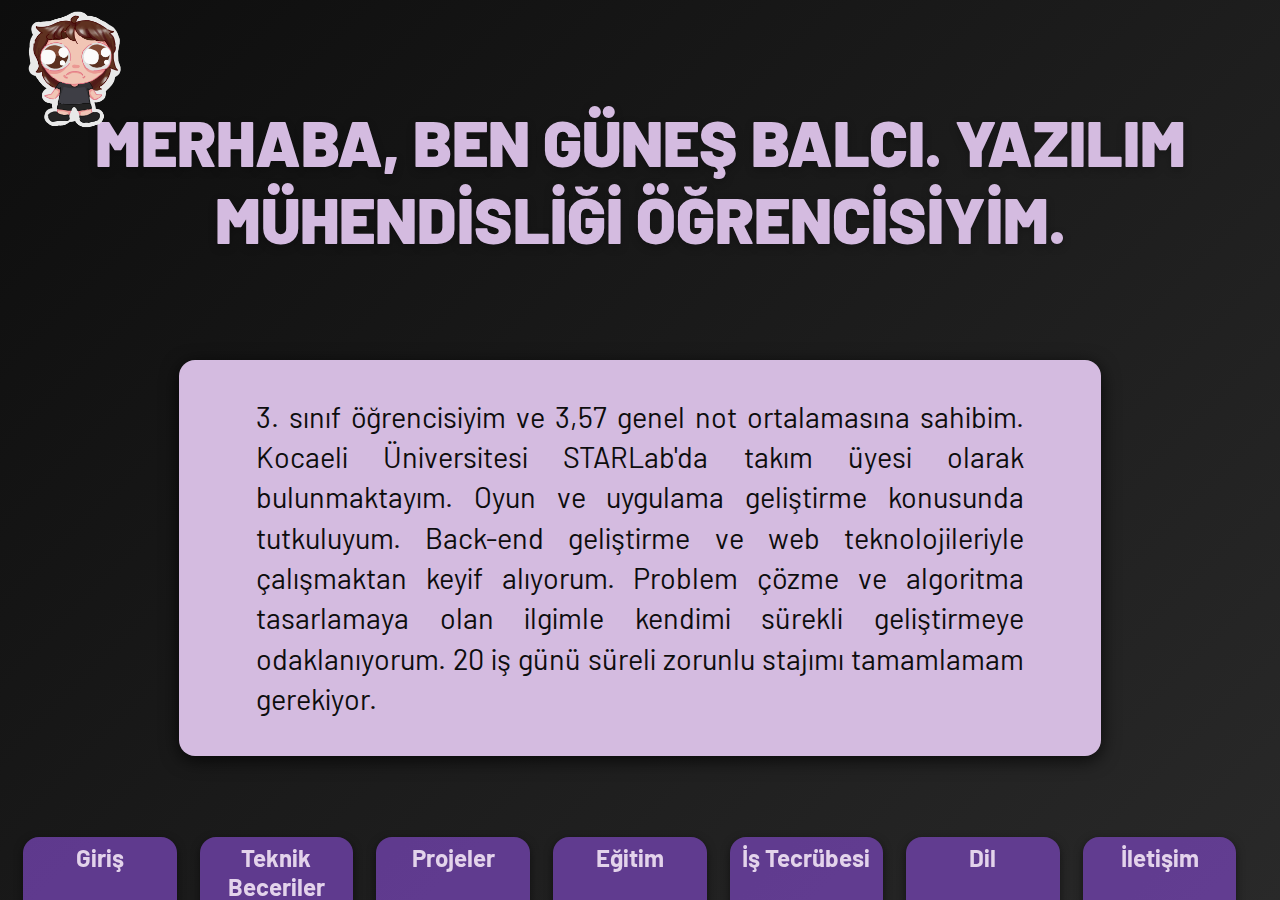
<file: index.html>
<!DOCTYPE html>

<html lang="tr">

<head>
    <meta charset="UTF-8">
    <meta name="viewport" content="width=device-width, initial-scale=1.0">
    <title>GÜNEŞ BALCI ÖZGEÇMİŞ</title>

    <link rel="preconnect" href="https://fonts.googleapis.com">
    <link rel="preconnect" href="https://fonts.gstatic.com" crossorigin>
    <link href="https://fonts.googleapis.com/css2?family=Barlow:wght@400;600&display=swap" rel="stylesheet">

    <link rel="stylesheet" href="Stiller/Resim.css">
    <link rel="stylesheet" href="Stiller/Ortak.css">
    <link rel="stylesheet" href="Stiller/AnaBölüm.css">
    <link rel="stylesheet" href="Stiller/AnaBölümGiriş.css">
    <link rel="stylesheet" href="Stiller/AnaBölümTeknikBeceriler.css">
    <link rel="stylesheet" href="Stiller/AnaBölümProjeler.css">
    <link rel="stylesheet" href="Stiller/AnaBölümDil.css">
    <link rel="stylesheet" href="Stiller/AltBölüm.css">

    <script src="fonksiyon.js"></script>
</head>

<body>
    <div class="resim">
        <img src="resimler/stajyok_arkaplanlı.png" alt="staj bulamadığı için üzgün bir Güneş karakteri">
    </div>

    <div class="ana-bölüm">
        <div class="ana-bölüm-sayfa" id="ana-bölüm-giriş">
            <div class="ana-bölüm-sayfa-başlık" id="ana-bölüm-giriş-başlık">
                Merhaba, Ben Güneş Balcı. Yazılım Mühendisliği Öğrencisiyim.
            </div>
            <div class="ana-bölüm-giriş-içerik">
                3. sınıf öğrencisiyim ve 3,57 genel not ortalamasına sahibim. Kocaeli Üniversitesi STARLab'da takım üyesi olarak bulunmaktayım. 
                Oyun ve uygulama geliştirme konusunda tutkuluyum. Back-end geliştirme ve web teknolojileriyle çalışmaktan keyif alıyorum. 
                Problem çözme ve algoritma tasarlamaya olan ilgimle kendimi sürekli geliştirmeye odaklanıyorum.
                20 iş günü süreli zorunlu stajımı tamamlamam gerekiyor.
            </div>
        </div>

        <div class="ana-bölüm-sayfa" id="ana-bölüm-teknik-beceriler">
            <div class="ana-bölüm-sayfa-başlık" id="ana-bölüm-teknik-beceriler-başlık">Teknik Beceriler</div>
            <div class="ana-bölüm-teknik-beceriler-tablo">
                <div class="ana-bölüm-teknik-beceriler-beceri">
                    <div class="ana-bölüm-teknik-beceriler-ara-başlık">Programlama ve Ön Yüz Dilleri</div>
                    <div class="ana-bölüm-teknik-beceriler-içerik" id="ana-bölüm-teknik-beceriler-içerik-ilk">
                        C, C#, Python, Java, HTML, CSS, Javascript</div>
                </div>
                
                <div class="ana-bölüm-teknik-beceriler-beceri">
                    <div class="ana-bölüm-teknik-beceriler-ara-başlık">Geliştirme Ortamları</div>
                    <div class="ana-bölüm-teknik-beceriler-içerik">Unity, Visual Studio Code, Intellij IDEA</div>
                </div>
                
                <div class="ana-bölüm-teknik-beceriler-beceri">
                    <div class="ana-bölüm-teknik-beceriler-ara-başlık">Çerçeveler</div>
                    <div class="ana-bölüm-teknik-beceriler-içerik">Blazor, .NET, Spring, Swing, Allegro5</div>
                </div>

                <div class="ana-bölüm-teknik-beceriler-beceri">
                    <div class="ana-bölüm-teknik-beceriler-ara-başlık">Office uygulamaları</div>
                    <div class="ana-bölüm-teknik-beceriler-içerik">Microsoft 365, Libre Office</div>
                </div>
                
                <div class="ana-bölüm-teknik-beceriler-beceri">
                    <div class="ana-bölüm-teknik-beceriler-ara-başlık">Versiyon Kontrol ve Proje Yönetimi</div>
                    <div class="ana-bölüm-teknik-beceriler-içerik">Git, Github, Trello, Jira</div>
                </div>
                
                <div class="ana-bölüm-teknik-beceriler-beceri">
                    <div class="ana-bölüm-teknik-beceriler-ara-başlık">Veri Tabanı Yönetim Sistemleri</div>
                    <div class="ana-bölüm-teknik-beceriler-içerik">MySQL, MongoDB, PostgreSQL</div>
                </div>
            </div>

        </div>
        
        <div class="ana-bölüm-sayfa" id="ana-bölüm-projeler">
            <div class="ana-bölüm-sayfa-başlık" id="ana-bölüm-projeler-başlık">Projeler</div>
            <div class="ana-bölüm-projeler-içerikler" id="ana-bölüm-projeler-içerikler-wrapper">

                <div class="ana-bölüm-projeler-butonlar">
                    <div class="ana-bölüm-projeler-buton" onclick="birÖncekiProje()">&lt;</div>
                    <div class="ana-bölüm-projeler-buton" onclick="birSonrakiProje()">&gt;</div>
                </div>
                
                <div class="ana-bölüm-projeler-içerik">
                    <div class="ana-bölüm-projeler-içerik-yazı">
                        <div class="ana-bölüm-projeler-ismi" id="bir">"YERLİ DİJİTAL OYUN MAĞAZASI VE OYUN BAŞLATICI PLATFORMU"</div>
                        <div class="ana-bölüm-projeler-tarih">Nisan 2025 - Nisan 2026</div>
                        <div class="ana-bölüm-projeler-açıklama">
                            TÜBİTAK 2209-A tarafından desteklenen bu proje, kullanıcıların oyun satın alabildiği, indirebildiği ve
                            başlatabildiği yerli ve çok platformlu bir dijital oyun mağazası uygulamasıdır.
                        </div>
                    </div>
                        
                    <div class="ana-bölüm-projeler-içerik-medya">
                        <img src="resimler/tübitak.png" alt="Tübitak 2209-A Üniversite Öğrencileri Araştırma Projeleri Destekleme Programı">
                    </div>
                </div>
                
                <div class="ana-bölüm-projeler-içerik">
                    <div class="ana-bölüm-projeler-içerik-yazı">
                        <div class="ana-bölüm-projeler-ismi">"BULGARİSTAN’DA HARİTA BAZLI YER İSİMLERİ UYGULAMASI: TÜRKÇE - BULGARCA"</div>
                        <div class="ana-bölüm-projeler-tarih">Mayıs 2024 - Günümüz</div>
                        <div class="ana-bölüm-projeler-açıklama">
                            Türk köylerinin ve Bulgaristan’daki köylerin tarihi isimlerini gösteren bir web uygulamasıdır. 
                        </div>
                    </div>

                    <div class="ana-bölüm-projeler-içerik-medya">
                        <img src="resimler/BUL1.png" alt="Bulgaristan Haritası">
                        <!-- <img src="resimler/BUL2.png" alt="Bulgaristan'da bir köy"> -->
                    </div>
                </div>
                
                <div class="ana-bölüm-projeler-içerik">
                    <div class="ana-bölüm-projeler-içerik-yazı">
                        <div class="ana-bölüm-projeler-ismi">"SOFTVOPER: PASİF OYUN"</div>
                        <div class="ana-bölüm-projeler-tarih">Ekim 2024 - Aralık 2024</div>
                        <div class="ana-bölüm-projeler-açıklama">
                            Tamamen Java ile yazılmış pasif bir tıklama oyunudur. Bu oyunda Spring ve MongoDB teknolojileri kullanılmıştır.
                        </div>
                        <div class="ana-bölüm-projeler-github"><a href="http://github.com/KuroiZZ/Idle-Game">Github Linki: http://github.com/KuroiZZ/Idle-Game</a></div>
                    </div>

                    <div class="ana-bölüm-projeler-içerik-medya">
                        <img src="resimler/Softvoper.png" alt="Softvoper oyunundan bir ekran görüntüsü.">
                    </div>
                </div>
    
                <div class="ana-bölüm-projeler-içerik">
                    <div class="ana-bölüm-projeler-içerik-yazı">
                        <div class="ana-bölüm-projeler-ismi">"ARABA YARIŞI OYUNU"</div>
                        <div class="ana-bölüm-projeler-tarih">Mayıs 2023 - Haziran 2023</div>
                        <div class="ana-bölüm-projeler-açıklama">
                            Allegro 5 çerçevesi ile C dilinde yazılmış basit bir araba yarışı oyunudur.
                        </div>
                        <div class="ana-bölüm-projeler-github"><a href="http://github.com/gunesbalci/OS-MAN">Github Linki: https://github.com/gunesbalci/OS-MAN</a></div>
                    </div>

                    <div class="ana-bölüm-projeler-içerik-medya">
                        <img src="resimler/OS-MAN.png" alt="OS-MAN oyunundan bir ekran görüntüsü.">
                    </div>
                </div>

            </div>
        </div>

        <div class="ana-bölüm-sayfa" id="ana-bölüm-eğitim">
            <div class="ana-bölüm-sayfa-başlık" id="ana-bölüm-eğitim-başlık">Eğitim</div>
            <div class="ana-bölüm-eğitim-içerik">
                <div class="ana-bölüm-eğitim-okul">Kocaeli Üniversitesi <br> (Yazılım Mühendisliği)</div>
                <div class="ana-bölüm-eğitim-tarih">Eylül 2022 - Günümüz</div>
            </div>
            <div class="ana-bölüm-eğitim-içerik">
                <div class="ana-bölüm-eğitim-okul">Halıcı Ahmet Urkay Anadolu Lisesi</div>
                <div class="ana-bölüm-eğitim-tarih">Eylül 2017 - Haziran 2021</div>
            </div>
        </div>

        <div class="ana-bölüm-sayfa" id="ana-bölüm-iş-deneyimi">
            <div class="ana-bölüm-sayfa-başlık" id="ana-bölüm-iş-deneyimi-başlık">İş Tecrübesi</div>
            <div class="ana-bölüm-iş-deneyimi-içerik">
                <div class="ana-bölüm-iş-deneyimi-kurum">Defacto (Müşteri Danışmanı)</div>
                <div class="ana-bölüm-iş-deneyimi-tarih">Haziran 2023 - Ağustos 2023</div>
            </div>
            <div class="ana-bölüm-iş-deneyimi-içerik">
                <div class="ana-bölüm-iş-deneyimi-kurum">McDonalds (Kasiyer)</div>
                <div class="ana-bölüm-iş-deneyimi-tarih">Haziran 2019 - Ağustos 2019</div>
            </div>
        </div>

        <div class="ana-bölüm-sayfa" id="ana-bölüm-dil-hobi">
            <div id="ana-bölüm-dil">
                <div class="ana-bölüm-sayfa-başlık" id="ana-bölüm-dil-başlık">Dil</div>
                <div class="ana-bölüm-dil-içerik">
                    <div class="ana-bölüm-dil-dil">Türkçe (Anadil)</div>
                    <div class="ana-bölüm-dil-dil">İngilizce (B1)</div>
                </div>
            </div>
        </div>

        <div class="ana-bölüm-sayfa" id="ana-bölüm-iletişim">
            <div class="ana-bölüm-sayfa-başlık" id="ana-bölüm-iletişim-başlık">İletişim</div>

            <div class="ana-bölüm-iletişim-içerik">
                <div class="ana-bölüm-iletişim-başlık">Telefon Numarası</div>
                <div class="ana-bölüm-iletişim-metin"><a href="tel:+905386241848">05386241848</a></div>
            </div>

            <div class="ana-bölüm-iletişim-içerik">
                <div class="ana-bölüm-iletişim-başlık">E-Posta</div>
                <div class="ana-bölüm-iletişim-metin"><a href="mailto:GunesBalci@outlook.com">GunesBalci@outlook.com</a></div>
            </div>

            <div class="ana-bölüm-iletişim-içerik">
                <div class="ana-bölüm-iletişim-başlık">Adres</div>
                <div class="ana-bölüm-iletişim-metin">Beldibi Mahallesi 66. Sokak 19/4 48700 Marmaris/Muğla/TÜRKİYE</div>
            </div>

            <div class="ana-bölüm-iletişim-içerik">
                <div class="ana-bölüm-iletişim-başlık">LinkedIn</div>
                <div class="ana-bölüm-iletişim-metin"><a href="http://www.linkedin.com/in/güneş-balcı/">www.linkedin.com/in/güneş-balcı/</a></div>
            </div>

            <div class="ana-bölüm-iletişim-içerik">
                <div class="ana-bölüm-iletişim-başlık">Github</div>
                <div class="ana-bölüm-iletişim-metin"><a href="https://github.com/gunesbalci">github.com/gunesbalci</a></div>
            </div>
        </div>
    </div>

    <div class="alt-bölüm">
        <div class="alt-bölüm-ışık"><div class="alt-bölüm-buton" id="alt-bölüm-giriş" onclick="sayfayaGit('ana-bölüm-giriş')">Giriş</div></div>
        <div class="alt-bölüm-ışık"><div class="alt-bölüm-buton" id="alt-bölüm-beceri" onclick="sayfayaGit('ana-bölüm-teknik-beceriler')">Teknik Beceriler</div></div>
        <div class="alt-bölüm-ışık"><div class="alt-bölüm-buton" id="alt-bölüm-proje" onclick="sayfayaGit('ana-bölüm-projeler')">Projeler</div></div>
        <div class="alt-bölüm-ışık"><div class="alt-bölüm-buton" id="alt-bölüm-eğitim" onclick="sayfayaGit('ana-bölüm-eğitim')">Eğitim</div></div>
        <div class="alt-bölüm-ışık"><div class="alt-bölüm-buton" id="alt-bölüm-iş" onclick="sayfayaGit('ana-bölüm-iş-deneyimi')">İş Tecrübesi</div></div>
        <div class="alt-bölüm-ışık"><div class="alt-bölüm-buton" id="alt-bölüm-dil" onclick="sayfayaGit('ana-bölüm-dil-hobi')">Dil</div></div>
        <div class="alt-bölüm-ışık"><div class="alt-bölüm-buton" id="alt-bölüm-iletişim" onclick="sayfayaGit('ana-bölüm-iletişim')">İletişim</div></div>
    </div>
</body>

</html>
</file>
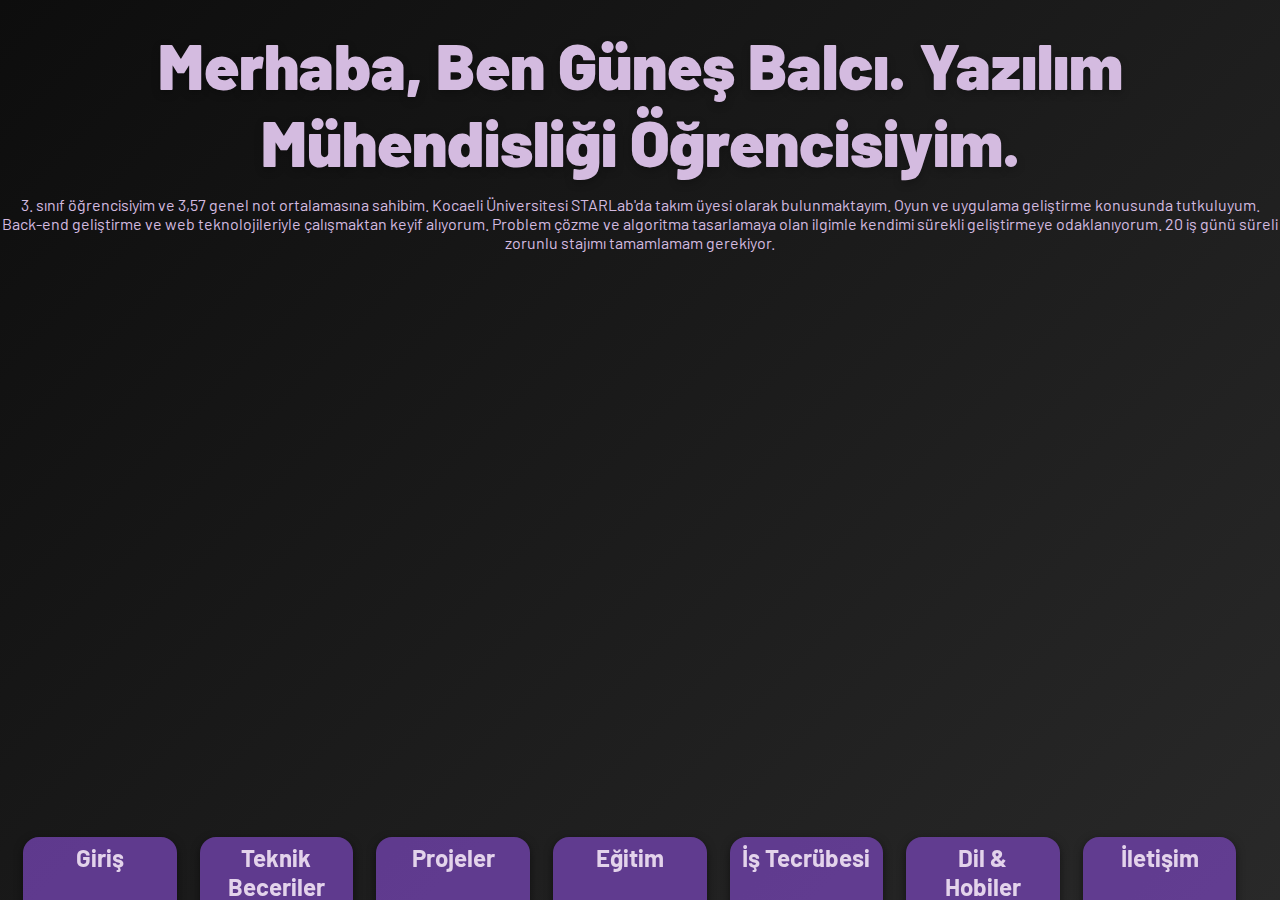
<file: GÜNEŞBALCI.html>
<!DOCTYPE html>

<html lang="tr">

<head>
    <meta charset="UTF-8">
    <meta name="viewport" content="width=device-width, initial-scale=1.0">
    <title>GÜNEŞ BALCI ÖZGEÇMİŞ</title>

    <link rel="preconnect" href="https://fonts.googleapis.com">
    <link rel="preconnect" href="https://fonts.gstatic.com" crossorigin>
    <link href="https://fonts.googleapis.com/css2?family=Barlow:wght@400;600&display=swap" rel="stylesheet">

    <link rel="stylesheet" href="Stiller/Ortak.css">
    <link rel="stylesheet" href="Stiller/AnaBölüm.css">
    <link rel="stylesheet" href="Stiller/AltBölüm.css">

    <script src="fonksiyon.js"></script>
</head>

<body>
    <div class="ana-bölüm">
        <div class="ana-bölüm-sayfa" id="ana-bölüm-giriş">
            <div class="ana-bölüm-sayfa-başlık" id="ana-bölüm-giriş-başlık">
                Merhaba, Ben Güneş Balcı. Yazılım Mühendisliği Öğrencisiyim.
            </div>
            <div class="ana-bölüm-giriş-içerik">
                3. sınıf öğrencisiyim ve 3,57 genel not ortalamasına sahibim. Kocaeli Üniversitesi STARLab'da takım üyesi olarak bulunmaktayım. 
                Oyun ve uygulama geliştirme konusunda tutkuluyum. Back-end geliştirme ve web teknolojileriyle çalışmaktan keyif alıyorum. 
                Problem çözme ve algoritma tasarlamaya olan ilgimle kendimi sürekli geliştirmeye odaklanıyorum.
                20 iş günü süreli zorunlu stajımı tamamlamam gerekiyor.
            </div>
        </div>

        <div class="ana-bölüm-sayfa" id="ana-bölüm-teknik-beceriler">
            <div class="ana-bölüm-sayfa-başlık" id="ana-bölüm-teknik-beceriler-başlık">Teknik Beceriler</div>
            <div class="ana-bölüm-teknik-beceriler-tablo">
                <div class="ana-bölüm-teknik-beceriler-beceri">
                    <div class="ana-bölüm-teknik-beceriler-ara-başlık">Programlama ve Ön Yüz Dilleri</div>
                    <div class="ana-bölüm-teknik-beceriler-içerik" id="ana-bölüm-teknik-beceriler-içerik-ilk">
                        C, C#, Python, Java, HTML, CSS, Javascript</div>
                </div>
                
                <div class="ana-bölüm-teknik-beceriler-beceri">
                    <div class="ana-bölüm-teknik-beceriler-ara-başlık">Geliştirme Ortamları</div>
                    <div class="ana-bölüm-teknik-beceriler-içerik">Unity, Visual Studio Code, Intellij IDEA</div>
                </div>
                
                <div class="ana-bölüm-teknik-beceriler-beceri">
                    <div class="ana-bölüm-teknik-beceriler-ara-başlık">Çerçeveler</div>
                    <div class="ana-bölüm-teknik-beceriler-içerik">Blazor, .NET, Spring, Swing, Allegro5</div>
                </div>

                <div class="ana-bölüm-teknik-beceriler-beceri">
                    <div class="ana-bölüm-teknik-beceriler-ara-başlık">Office uygulamaları</div>
                    <div class="ana-bölüm-teknik-beceriler-içerik">Microsoft 365, Libre Office</div>
                </div>
                
                <div class="ana-bölüm-teknik-beceriler-beceri">
                    <div class="ana-bölüm-teknik-beceriler-ara-başlık">Versiyon Kontrol ve Proje Yönetimi</div>
                    <div class="ana-bölüm-teknik-beceriler-içerik">Git, Github, Trello, Jira</div>
                </div>
                
                <div class="ana-bölüm-teknik-beceriler-beceri">
                    <div class="ana-bölüm-teknik-beceriler-ara-başlık">Veri Tabanı Yönetim Sistemleri</div>
                    <div class="ana-bölüm-teknik-beceriler-içerik">MySQL, MongoDB, PostgreSQL</div>
                </div>
            </div>

        </div>
        
        <div class="ana-bölüm-sayfa" id="ana-bölüm-projeler">
            <div class="ana-bölüm-sayfa-başlık" id="ana-bölüm-projeler-başlık">Projeler</div>
            <div class="ana-bölüm-projeler-içerikler" id="ana-bölüm-projeler-içerikler-wrapper">

                <div class="ana-bölüm-projeler-butonlar">
                    <div class="ana-bölüm-projeler-buton" onclick="birÖncekiProje()">&lt;</div>
                    <div class="ana-bölüm-projeler-buton" onclick="birSonrakiProje()">&gt;</div>
                </div>
                
                <div class="ana-bölüm-projeler-içerik">
                    <div class="ana-bölüm-projeler-içerik-yazı">
                        <div class="ana-bölüm-projeler-ismi" id="bir">"YERLİ DİJİTAL OYUN MAĞAZASI VE OYUN BAŞLATICI PLATFORMU"</div>
                        <div class="ana-bölüm-projeler-tarih">Nisan 2025 - Nisan 2026</div>
                        <div class="ana-bölüm-projeler-açıklama">
                            TÜBİTAK 2209-A tarafından desteklenen bu proje, kullanıcıların oyun satın alabildiği, indirebildiği ve
                            başlatabildiği yerli ve çok platformlu bir dijital oyun mağazası uygulamasıdır.
                        </div>
                    </div>
                        
                    <div class="ana-bölüm-projeler-içerik-medya">
                        <img src="resimler/tübitak.png" alt="Tübitak 2209-A Üniversite Öğrencileri Araştırma Projeleri Destekleme Programı">
                    </div>
                </div>
                
                <div class="ana-bölüm-projeler-içerik">
                    <div class="ana-bölüm-projeler-içerik-yazı">
                        <div class="ana-bölüm-projeler-ismi">"BULGARİSTAN’DA HARİTA BAZLI YER İSİMLERİ UYGULAMASI: TÜRKÇE - BULGARCA"</div>
                        <div class="ana-bölüm-projeler-tarih">Mayıs 2024 - Günümüz</div>
                        <div class="ana-bölüm-projeler-açıklama">
                            Türk köylerinin ve Bulgaristan’daki köylerin tarihi isimlerini gösteren bir web uygulamasıdır. 
                        </div>
                    </div>

                    <div class="ana-bölüm-projeler-içerik-medya">
                        <img src="resimler/BUL1.png" alt="Bulgaristan Haritası">
                        <!-- <img src="resimler/BUL2.png" alt="Bulgaristan'da bir köy"> -->
                    </div>
                </div>
                
                <div class="ana-bölüm-projeler-içerik">
                    <div class="ana-bölüm-projeler-içerik-yazı">
                        <div class="ana-bölüm-projeler-ismi">"SOFTVOPER: PASİF OYUN"</div>
                        <div class="ana-bölüm-projeler-tarih">Ekim 2024 - Aralık 2024</div>
                        <div class="ana-bölüm-projeler-açıklama">
                            Tamamen Java ile yazılmış pasif bir tıklama oyunudur. Bu oyunda Spring ve MongoDB teknolojileri kullanılmıştır.
                        </div>
                        <div class="ana-bölüm-projeler-github"><a href="http://github.com/KuroiZZ/Idle-Game">Github Linki: http://github.com/KuroiZZ/Idle-Game</a></div>
                    </div>

                    <div class="ana-bölüm-projeler-içerik-medya">
                        <img src="resimler/Softvoper.png" alt="Softvoper oyunundan bir ekran görüntüsü.">
                    </div>
                </div>
    
                <div class="ana-bölüm-projeler-içerik">
                    <div class="ana-bölüm-projeler-içerik-yazı">
                        <div class="ana-bölüm-projeler-ismi">"ARABA YARIŞI OYUNU"</div>
                        <div class="ana-bölüm-projeler-tarih">Mayıs 2023 - Haziran 2023</div>
                        <div class="ana-bölüm-projeler-açıklama">
                            Allegro 5 çerçevesi ile C dilinde yazılmış basit bir araba yarışı oyunudur.
                        </div>
                        <div class="ana-bölüm-projeler-github"><a href="http://github.com/gunesbalci/OS-MAN">Github Linki: https://github.com/gunesbalci/OS-MAN</a></div>
                    </div>

                    <div class="ana-bölüm-projeler-içerik-medya">
                        <img src="resimler/OS-MAN.png" alt="OS-MAN oyunundan bir ekran görüntüsü.">
                    </div>
                </div>

            </div>
        </div>

        <div class="ana-bölüm-sayfa" id="ana-bölüm-eğitim">
            <div class="ana-bölüm-sayfa-başlık" id="ana-bölüm-eğitim-başlık">Eğitim</div>
            <div class="ana-bölüm-eğitim-içerik">
                <div class="ana-bölüm-eğitim-okul">Kocaeli Üniversitesi <br> (Yazılım Mühendisliği)</div>
                <div class="ana-bölüm-eğitim-tarih">Eylül 2022 - Günümüz</div>
            </div>
            <div class="ana-bölüm-eğitim-içerik">
                <div class="ana-bölüm-eğitim-okul">Halıcı Ahmet Urkay Anadolu Lisesi</div>
                <div class="ana-bölüm-eğitim-tarih">Eylül 2017 - Haziran 2021</div>
            </div>
        </div>

        <div class="ana-bölüm-sayfa" id="ana-bölüm-iş-deneyimi">
            <div class="ana-bölüm-sayfa-başlık" id="ana-bölüm-iş-deneyimi-başlık">İş Tecrübesi</div>
            <div class="ana-bölüm-iş-deneyimi-içerik">
                <div class="ana-bölüm-iş-deneyimi-kurum">Defacto (Müşteri Danışmanı)</div>
                <div class="ana-bölüm-iş-deneyimi-tarih">Haziran 2023 - Ağustos 2023</div>
            </div>
            <div class="ana-bölüm-iş-deneyimi-içerik">
                <div class="ana-bölüm-iş-deneyimi-kurum">McDonalds (Kasiyer)</div>
                <div class="ana-bölüm-iş-deneyimi-tarih">Haziran 2019 - Ağustos 2019</div>
            </div>
        </div>

        <div class="ana-bölüm-sayfa" id="ana-bölüm-dil-hobi">
            <div id="ana-bölüm-dil">
                <div class="ana-bölüm-sayfa-başlık" id="ana-bölüm-dil-başlık">Dil</div>
                <div class="ana-bölüm-dil-içerik">
                    <div class="ana-bölüm-dil-dil">Türkçe (Anadil)</div>
                    <div class="ana-bölüm-dil-dil">İngilizce (B1)</div>
                </div>
            </div>
    
            <div id="ana-bölüm-hobiler">
                <div class="ana-bölüm-sayfa-başlık" id="ana-bölüm-hobiler-başlık">Hobi</div>
                <div class="ana-bölüm-hobiler-içerik">
                    <div class="ana-bölüm-hobiler-hobi">Bilgisayar oyunu oynamak</div>
                    <div class="ana-bölüm-hobiler-hobi">Çizim yapmak</div>
                    <div class="ana-bölüm-hobiler-hobi">Müzik dinleme</div>
                    <div class="ana-bölüm-hobiler-hobi">Dizi izlemek</div>
                </div>
            </div>
        </div>

        <div class="ana-bölüm-sayfa" id="ana-bölüm-iletişim">
            <div class="ana-bölüm-sayfa-başlık" id="ana-bölüm-iletişim-başlık">İletişim</div>

            <div class="ana-bölüm-iletişim-içerik">
                <div class="ana-bölüm-iletişim-başlık">Telefon Numarası</div>
                <div class="ana-bölüm-iletişim-metin"><a href="tel:+905386241848">05386241848</a></div>
            </div>

            <div class="ana-bölüm-iletişim-içerik">
                <div class="ana-bölüm-iletişim-başlık">E-Posta</div>
                <div class="ana-bölüm-iletişim-metin"><a href="mailto:GunesBalci@outlook.com">GunesBalci@outlook.com</a></div>
            </div>

            <div class="ana-bölüm-iletişim-içerik">
                <div class="ana-bölüm-iletişim-başlık">Adres</div>
                <div class="ana-bölüm-iletişim-metin">Beldibi Mahallesi 66. Sokak 19/4 48700 Marmaris/Muğla/TÜRKİYE</div>
            </div>

            <div class="ana-bölüm-iletişim-içerik">
                <div class="ana-bölüm-iletişim-başlık">LinkedIn</div>
                <div class="ana-bölüm-iletişim-metin"><a href="http://www.linkedin.com/in/güneş-balcı/">www.linkedin.com/in/güneş-balcı/</a></div>
            </div>

            <div class="ana-bölüm-iletişim-içerik">
                <div class="ana-bölüm-iletişim-başlık">Github</div>
                <div class="ana-bölüm-iletişim-metin"><a href="https://github.com/gunesbalci">github.com/gunesbalci</a></div>
            </div>
        </div>
    </div>

    <div class="alt-bölüm">
        <div class="alt-bölüm-ışık"><div class="alt-bölüm-buton" id="alt-bölüm-giriş" onclick="sayfayaGit('ana-bölüm-giriş')">Giriş</div></div>
        <div class="alt-bölüm-ışık"><div class="alt-bölüm-buton" id="alt-bölüm-beceri" onclick="sayfayaGit('ana-bölüm-teknik-beceriler')">Teknik Beceriler</div></div>
        <div class="alt-bölüm-ışık"><div class="alt-bölüm-buton" id="alt-bölüm-proje" onclick="sayfayaGit('ana-bölüm-projeler')">Projeler</div></div>
        <div class="alt-bölüm-ışık"><div class="alt-bölüm-buton" id="alt-bölüm-eğitim" onclick="sayfayaGit('ana-bölüm-eğitim')">Eğitim</div></div>
        <div class="alt-bölüm-ışık"><div class="alt-bölüm-buton" id="alt-bölüm-iş" onclick="sayfayaGit('ana-bölüm-iş-deneyimi')">İş Tecrübesi</div></div>
        <div class="alt-bölüm-ışık"><div class="alt-bölüm-buton" id="alt-bölüm-dil" onclick="sayfayaGit('ana-bölüm-dil-hobi')">Dil & Hobiler</div></div>
        <div class="alt-bölüm-ışık"><div class="alt-bölüm-buton" id="alt-bölüm-iletişim" onclick="sayfayaGit('ana-bölüm-iletişim')">İletişim</div></div>
    </div>
</body>

</html>
</file>
<file: Stiller/Resim.css>
.resim
{
    position: sticky;
    z-index: 10;
    pointer-events: none;
}

.resim img
{
    width: 10vw;
}
</file>
<file: Stiller/Ortak.css>
/*
SOLUK PEMBE MAVİ TEMA
Pembe: #F07167
Açık pembe: #FED9B7
Limoni: #FDFCDC
Mavi: #0081A7
Bi tık daha açık mavi: #00AFB9
*/

html, body
{
    overflow: hidden;
}

a
{
    text-decoration: none;
}
</file>
<file: Stiller/AnaBölüm.css>
.ana-bölüm
{
    display: block;
    position: absolute;
    right: 0;
    top: 0;

    z-index: 0;
    height: 100vh;
    width: 100%;
    
    background: linear-gradient(135deg, #0d0d0d, #292929);


    color: #D4BBE0;

    text-align: center;
    font-family: 'Barlow', sans-serif;

    overflow-y: scroll;
    scroll-snap-type: y mandatory;
}

.ana-bölüm-sayfa
{
    height: 100vh;
    scroll-snap-align: center;
}

.ana-bölüm-sayfa-başlık
{
    height: 16vh;
    padding: 2% 0%;

    font-size: 400%;
    font-weight: 1000;
    
    text-shadow: 0 3px 8px rgba(0, 0, 0, 0.25);
}

/* EĞİTİM & İŞ DENEYİMİ ------------------------------------------------------ */
.ana-bölüm-eğitim-içerik, .ana-bölüm-iş-deneyimi-içerik
{
    height: 12vh;
    width: 80vw;
    margin: 10vh 10vw 18vh;
    border-radius: 16px;

    position: relative;

    box-shadow: 0 4px 18px 0 rgba(0, 0, 0, 0.75);
}

.ana-bölüm-eğitim-okul, .ana-bölüm-eğitim-tarih, .ana-bölüm-iş-deneyimi-kurum
, .ana-bölüm-iş-deneyimi-tarih
{
    display: block;
    position: relative;
    float: left;

    height: 12vh;
    width: 50%;

    font-size: 180%;
    font-weight: bold;
    text-align: center;
    align-content: center;
}

.ana-bölüm-eğitim-okul, .ana-bölüm-iş-deneyimi-kurum 
{
    border-radius: 16px 0 0 16px;

    background-color: #D4BBE0;
    color: #292929;
}

.ana-bölüm-eğitim-tarih, .ana-bölüm-iş-deneyimi-tarih
{
    border-radius: 0 16px 16px 0;

    background-color: #1d1d1d;
    color: #D4BBE0;
}
/* DİL & HOBİLER ------------------------------------------------------ */
#ana-bölüm-dil, #ana-bölüm-hobiler
{
    margin: auto;
    display: block;
    position: relative;
    float: left;

    width: 50%;
    height: 92vh;
}

.ana-bölüm-dil-içerik, .ana-bölüm-hobiler-içerik
{
    margin: 8vh 15vw 24vh;

    width: 20vw;
    height: 40vh;
    border-radius: 16px;

    background-color: #D4BBE0;
    color: #292929;
    box-shadow: 0 4px 18px 0 rgba(0, 0, 0, 0.25);

    font-size: x-large;
    font-weight: bold;
    text-align: left;
    align-content: center;
}

.ana-bölüm-dil-dil, .ana-bölüm-hobiler-hobi
{
    margin: 2vh 2vw;

    width: 16vw;
    height: 6vh;
    border-radius: 16px;

    background-color: hsl(281, 37%, 68%);
    color: #0d0d0d;

    align-content: center;
    text-align: center;
}
/*İLETİŞİM-------------------------------------------------*/
.ana-bölüm-iletişim-içerik
{
    height: 8vh;
    width: 80vw;
    margin: 0 10vw 4vh;
    border-radius: 16px;

    position: relative;

    box-shadow: 0 4px 18px 0 rgba(0, 0, 0, 0.75);
}

.ana-bölüm-iletişim-başlık, .ana-bölüm-iletişim-metin
{
    display: block;
    position: relative;
    float: left;

    height: 8vh;
    width: 50%;

    font-size: 140%;
    font-weight: normal;
    text-align: center;
    align-content: center;
}

.ana-bölüm-iletişim-başlık
{
    border-radius: 16px 0 0 16px;

    background-color: #D4BBE0;
    color: #292929;

    font-weight: 900;
}

.ana-bölüm-iletişim-metin, .ana-bölüm-iletişim-metin a
{
    border-radius: 0 16px 16px 0;

    background-color: #1d1d1d;
    color: #D4BBE0;
}

.ana-bölüm-iletişim-metin a:hover
{
    color: #b643f0;
}

@media only screen and (orientation: portrait)
{
    body
    {
        font-size: xx-small;
    }

    .ana-bölüm
    {
        -ms-overflow-style: none;
        scrollbar-width: none;
    }

    .alt-bölüm::-webkit-scrollbar
    {
        display: none;
    }

    .alt-bölüm
    {
        display: none;
        visibility: hidden;
    }

    .ana-bölüm-sayfa-başlık:not(#ana-bölüm-giriş-başlık)
    {
        height: 8vh;
        font-size: 600%;
        margin: 0;
        padding: 2vh 0 0;
    }
}
</file>
<file: Stiller/AnaBölümGiriş.css>
/* GİRİŞ ------------------------------------------------------ */
.ana-bölüm-giriş-içerik
{
    height: 40vh;
    width: 60vw;
    margin: 0vh 14vw 20vh;
    padding: 2vh 6vw;

    font-size: 180%;
    font-weight: 600;

    text-align: justify;
    align-content: center;
    font-weight: normal;
    line-height: 1.4;

    background-color: #D4BBE0;
    color: #0d0d0d;
    box-shadow: 0 4px 18px 0 rgba(0, 0, 0, 0.75);

    border-radius: 16px;
}

#ana-bölüm-giriş-başlık
{
    height: 40vh;
    padding: 0;
    text-transform: uppercase;
    align-content: center;
}

@media only screen and (orientation: portrait)
{
    .ana-bölüm-giriş-içerik
    {
        height: 36vh;
        width: 90vw;
        margin: 2vh 4vw 6vh;
        padding: 0 1vw;

        font-size: large;
        font-weight: 600;

        font-weight: normal;
        line-height: 1.6;
    }

    #ana-bölüm-giriş-başlık
    {
        height: 56vh;
        padding: 0;
        font-size: 600%;
    }
}
</file>
<file: Stiller/AnaBölümTeknikBeceriler.css>
/* TEKNİK BECERİLER ------------------------------------------------------ */
.ana-bölüm-teknik-beceriler-tablo
{
    display: grid;
    grid-template-columns: repeat(3, 1fr);
    grid-template-rows: repeat(2, auto); 
    gap: 6vh 7.5vw;

    margin: 4vh 5vw;
    width: 90vw;
    height: 52vh;
    padding: 0;
}

.ana-bölüm-teknik-beceriler-beceri
{
    height: 24vh;
    width: 25vw;
    padding: 0;

    background-color: transparent;
    color: #D4BBE0;
    box-shadow: 0 4px 18px 0 rgba(0, 0, 0, 0.75);

    border-radius: 16px;

    font-weight: 600;
    font-size: 140%;
}

.ana-bölüm-teknik-beceriler-ara-başlık
{
    position: relative;

    height: 12vh;
    padding: 1vh;

    font-size: xx-large;
    font-weight: 800;
    align-content: center;

    background-color: #D4BBE0;
    color: #292929;
    
    border-radius: 16px 16px 0 0;
}

.ana-bölüm-teknik-beceriler-içerik
{
    height: 8vh;
    padding: 1vh;
    align-content: center;
    font-size: x-large;
    font-weight: 500;
}

@media only screen and (orientation: portrait)
{
    .ana-bölüm-teknik-beceriler-tablo
    {
        gap: 4vh 3vw;
        margin: 5vh 5vw;
        width: 90vw;
        height: 80vh;
        padding: 0;
    }

    .ana-bölüm-teknik-beceriler-beceri
    {
        height: 38vh;
        width: 28vw;
        padding: 0;
    }

    .ana-bölüm-teknik-beceriler-ara-başlık
    {
        height: 12vh;
        padding: 2vh 1vw;
        font-size: 170%;
    }

    .ana-bölüm-teknik-beceriler-içerik
    {
        font-size: x-large;
        font-weight: 500;
        padding: 1vh 1vw;
    }
}
</file>
<file: Stiller/AnaBölümProjeler.css>
/* PROJELER ------------------------------------------------------ */
.ana-bölüm-projeler-içerikler
{    
    width: 90vw;
    white-space: nowrap;
    overflow-x: scroll;
    overflow-y: hidden;
    scroll-snap-type: x mandatory;
    margin: 1vh 5vw;
}

.ana-bölüm-projeler-butonlar
{
    width: 90%;
    height: 56vh;
    z-index: 5;
    display: grid;
    grid-template-columns: repeat(2, 1fr);
    grid-template-rows: repeat(1, auto);
    gap: 0 90%;
    position: absolute;
    pointer-events: none;
}

.ana-bölüm-projeler-buton
{
    color: #D4BBE0;
    width: 100%;
    height: 56vh;
    font-size: 500%;
    font-weight: 900;
    text-align: center;
    align-content: center;
    pointer-events: auto;
}

.ana-bölüm-projeler-içerik
{
    scroll-snap-align: center;
    /*58*/
    height: 56vh;
    width: 90%;
    margin: auto 5%;
    display: inline-block;
}

.ana-bölüm-projeler-içerik-yazı
{
    background-color: #D4BBE0;
    color: black;
    border-radius: 16px 0 0 16px;
    width: 50%;
    height: 100%;
    display: block;
    position: relative;
    float: left;
    font-weight: 500;
    font-size: 160%;
}

.ana-bölüm-projeler-ismi
{
    font-weight: 900;
    font-size: 180%;
    margin: 2% 2%;
    position: relative;
    white-space: normal;
    height: 34%;
    align-content: center;
}  

.ana-bölüm-projeler-tarih
{
    position: relative;
    margin: 2% auto;
    height: 6%;
}

.ana-bölüm-projeler-açıklama
{
    position: absolute;
    text-align: justify;
    white-space: normal;
    margin: 2% 6%;
    height: 36%;
}

.ana-bölüm-projeler-github
{
    display: block;
    position: absolute;
    bottom: 0;
    text-align: center;
    width: 100%;
    height: 16%;
    align-content: center;
}

.ana-bölüm-projeler-github a
{
    color: black;
}

.ana-bölüm-projeler-github a:hover
{
    color: rgb(120, 15, 190);
}

.ana-bölüm-projeler-içerik-medya
{
    border-radius: 0 16px 16px 0;
    width: 50%;
    height: 100%;
    display: block;
    position: relative;
    float: left;
}

.ana-bölüm-projeler-içerik-medya img
{
    border-radius: 0 16px 16px 0;
    width: 99%;
    height: 100%;
    object-fit: cover;
}

.ana-bölüm-projeler-içerikler::-webkit-scrollbar 
{
  display: none;
}

.ana-bölüm-projeler-içerikler 
{
  -ms-overflow-style: none;  
  scrollbar-width: none;  
}

@media only screen and (orientation: portrait)
{
    .ana-bölüm-projeler-içerikler
    {    
        width: 100vw;
        margin: 5vh 0vw;
    }

    .ana-bölüm-projeler-butonlar
    {
        width: 100%;
        height: 80vh;
        gap: 0 90%;
    }

    .ana-bölüm-projeler-buton
    {
        width: 100%;
        height: 80vh;
        pointer-events: auto;
    }

    .ana-bölüm-projeler-içerik
    {
        height: 80vh;
        width: 90%;
        margin: 0vh 5%;
        display: inline-block;
    }

    .ana-bölüm-projeler-içerik-yazı
    {
        border-radius: 16px 16px 0 0;
        width: 100%;
        height: 50%;
    }

    .ana-bölüm-projeler-içerik-medya
    {
        border-radius: 0 0 16px 16px;
        width: 100%;
        height: 50%;
    }

    .ana-bölüm-projeler-içerik-medya img
    {
        border-radius: 0 0 16px 16px;
        width: 100%;
    }
}
</file>
<file: Stiller/AnaBölümDil.css>
/* DİL  ------------------------------------------------------ */
#ana-bölüm-dil
{
    margin: auto;
    display: block;

    width: 50%;
    height: 92vh;
}

.ana-bölüm-dil-içerik
{
    margin: 8vh 15vw 24vh;

    width: 20vw;
    height: 40vh;
    border-radius: 16px;

    background-color: #D4BBE0;
    color: #292929;
    box-shadow: 0 4px 18px 0 rgba(0, 0, 0, 0.25);

    font-size: x-large;
    font-weight: bold;
    text-align: left;
    align-content: center;
}

.ana-bölüm-dil-dil
{
    margin: 2vh 2vw;

    width: 16vw;
    height: 6vh;
    border-radius: 16px;

    background-color: hsl(281, 37%, 68%);
    color: #0d0d0d;

    align-content: center;
    text-align: center;
}

@media only screen and (orientation: portrait)
{
    #ana-bölüm-dil
    {
        width: 80%;
        height: 70vh;
    }

    .ana-bölüm-dil-içerik
    {
        margin: 20vh 0;

        width: 80vw;
        height: 40vh;
    }

    .ana-bölüm-dil-dil
    {
        margin: 3vh 10vw;

        width: 60vw;
        height: 14vh;
    }
}
</file>
<file: Stiller/AltBölüm.css>
.alt-bölüm
{
    display: block;
    background: transparent;
    position: fixed;
    height: 12vh;
    width: 100%;
    bottom: 0;
    right: 0;
    text-align: center;
    font-family: 'Barlow', sans-serif;
    z-index: 5;
    overflow: hidden;
}

.alt-bölüm-buton
{
    display: block;
    position: relative;
    float: left;
    bottom: 0;

    height: 7vh;
    width: 10%; /*84*/
    margin: 5vh 0 0 1.8%;
    padding: 0.5% 1%;
    border-radius: 16px 16px 0 0;

    background-color: rgb(112 66 171 / 80%);
    color: #e3d3eb;
    box-shadow: 0 3px 8px 0 rgba(0, 0, 0, 0.5);

    font-weight: 700;
    font-size: 150%;
    transition: all 0.3s ease;
}

#alt-bölüm-giriş:hover, #alt-bölüm-beceri:hover, #alt-bölüm-proje:hover
, #alt-bölüm-eğitim:hover, #alt-bölüm-iş:hover, #alt-bölüm-dil:hover, #alt-bölüm-iletişim:hover
{
    height: 11vh;
    margin: 1vh 0 0 1.8%;
}
</file>
